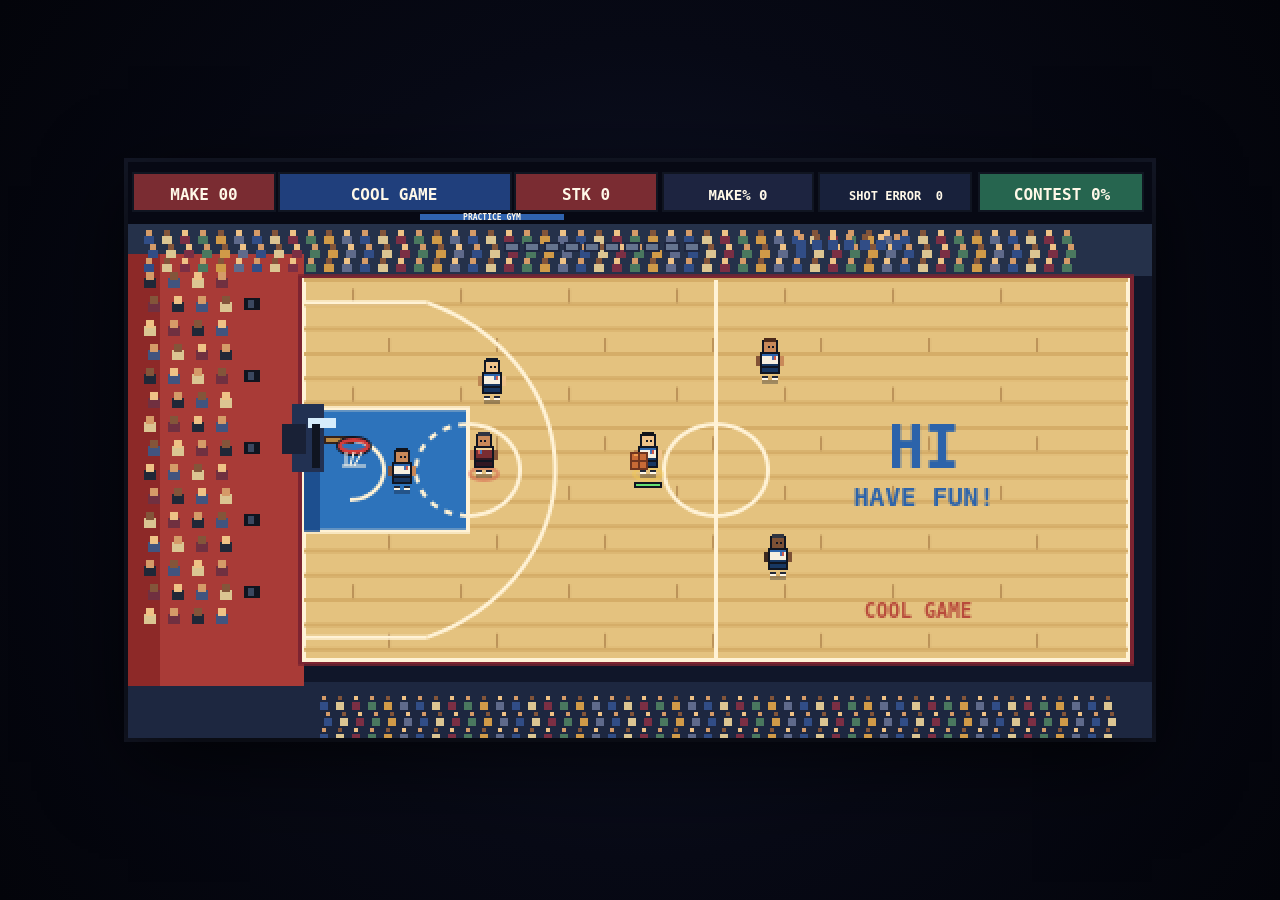
<file: index.html>
﻿<!doctype html>
<html lang="en">
  <head>
    <meta charset="utf-8" />
    <meta name="viewport" content="width=device-width, initial-scale=1" />
    <title>basketball game :D</title>
    <link rel="stylesheet" href="style.css" />
  </head>
  <body>
    <div id="shell" tabindex="0">
      <canvas id="game" width="1024" height="576"></canvas>
    
    </div>
    <script type="module" src="js/game.js"></script>
  </body>
</html>
</file>
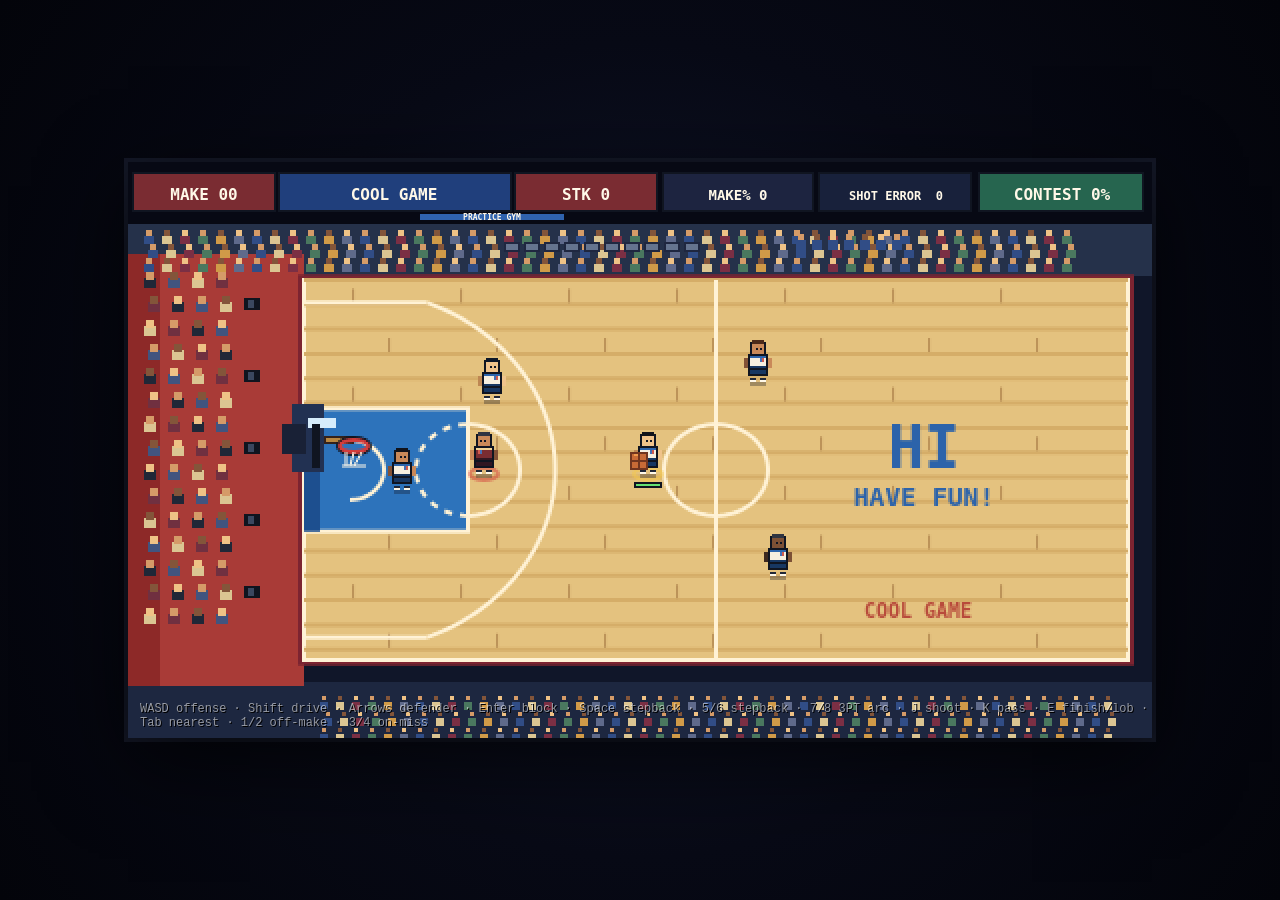
<file: hooplab-training-reboot.html>
﻿<!doctype html>
<html lang="en">
  <head>
    <meta charset="utf-8" />
    <meta name="viewport" content="width=device-width, initial-scale=1" />
    <title>HoopLab Training Reboot</title>
    <link rel="stylesheet" href="style.css" />
  </head>
  <body>
    <div id="shell" tabindex="0">
      <canvas id="game" width="1024" height="576"></canvas>
      <div id="hint">WASD offense · Shift drive · Arrows defender · Enter block · Space stepback · 5/6 stepback · 7/8 3PT arc · J shoot · K pass · E finish/lob · Tab nearest · 1/2 off-make · 3/4 on-miss</div>
    </div>
    <script type="module" src="js/game.js"></script>
  </body>
</html>
</file>
<file: style.css>
:root {
    --bg: #050711;
}
html, body {
    margin: 0;
    height: 100%;
    background:
        radial-gradient(circle at center, #10162d 0%, #070915 52%, #03040a 100%);
    overflow: hidden;
    font-family: ui-monospace, SFMono-Regular, Menlo, Consolas, "Liberation Mono", monospace;
}
body {
    display: grid;
    place-items: center;
}
#shell {
    position: relative;
    width: min(100vw, 1024px);
    aspect-ratio: 16 / 9;
    box-shadow: 0 24px 80px rgba(0,0,0,.7), 0 0 0 4px #141827;
    background: #050711;
}
canvas {
    width: 100%;
    height: 100%;
    display: block;
    image-rendering: pixelated;
    image-rendering: crisp-edges;
}
#hint {
    position: absolute;
    left: 12px;
    bottom: 8px;
    color: rgba(255,255,255,.55);
    font-size: 12px;
    user-select: none;
    pointer-events: none;
    text-shadow: 1px 1px #000;
}
</file>
